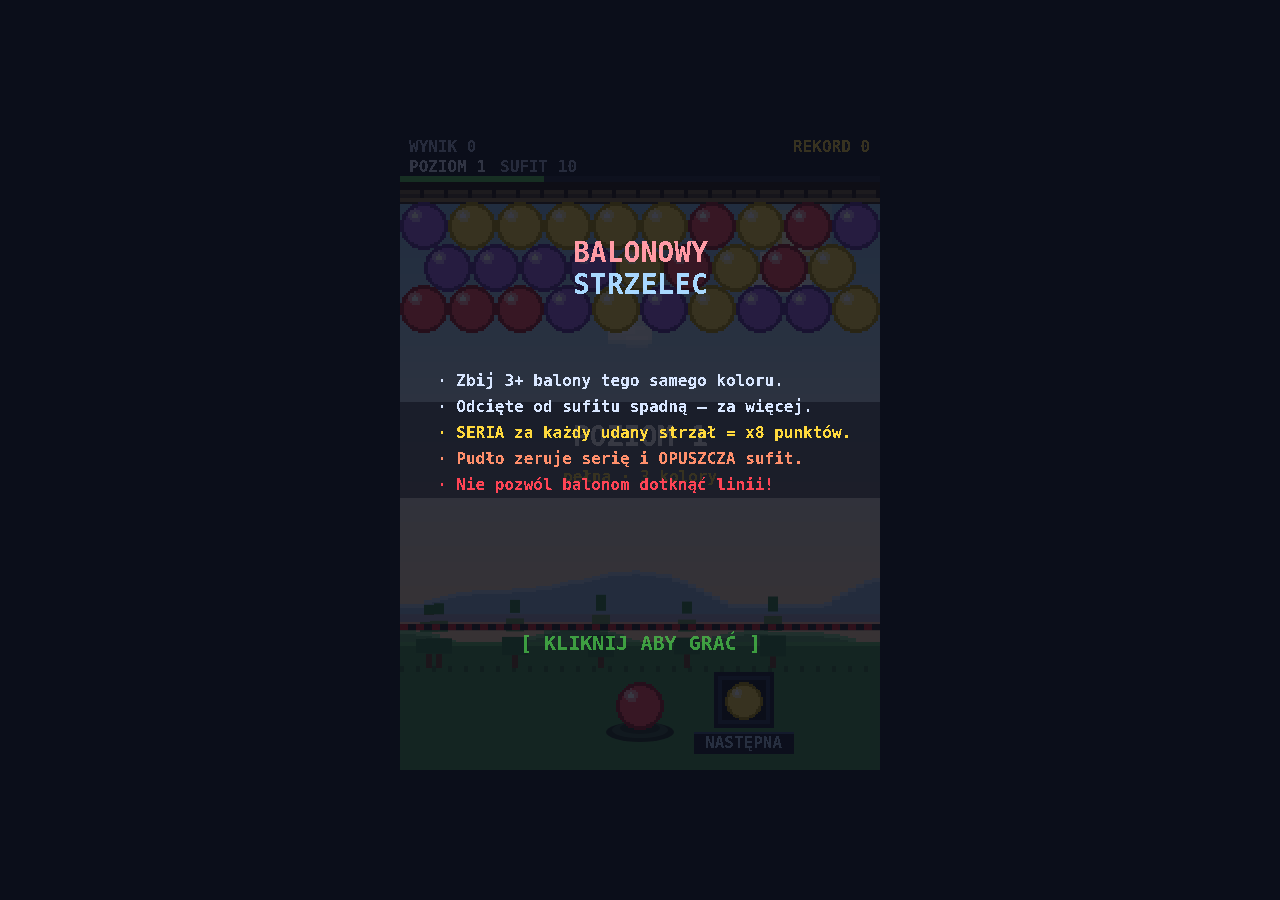
<file: balloon.html>
<!DOCTYPE html>
<html lang="pl">
<head>
<meta charset="utf-8">
<meta name="viewport" content="width=device-width, initial-scale=1, maximum-scale=1, user-scalable=no">
<title>Balonowy Strzelec</title>
<style>
  html, body {
    margin: 0; height: 100%; background: #0b0e1a; overflow: hidden;
    display: flex; align-items: center; justify-content: center;
    font-family: monospace;
  }
  canvas {
    display: block;
    /* Kursor systemowy UKRYTY: rysujemy własny celownik (inaczej były DWA
       krzyżyki — jeden w miejscu myszki, drugi na końcu toru). */
    cursor: none;
    image-rendering: pixelated;
    touch-action: none;
  }
</style>
</head>
<body>
<canvas id="cv"></canvas>
<script src="balloon.js"></script>
<script>
"use strict";
const B = BALLOON;
const cv = document.getElementById("cv");
const ctx = cv.getContext("2d");
let SCALE = 1;                // skala CAŁKOWITA — tylko wtedy pixel art jest ostry

// ===== Skalowanie canvasu =====
// Bitmapa jest ZAWSZE B.LW*S na B.LH*S i wyświetlana 1:1 (bez skalowania w CSS).
// Wcześniej canvas 720x960 był ściskany przez CSS do ~468x625, czyli o czynnik
// 0.65 — przy `image-rendering: pixelated` oznacza to, że część pikseli ma 1px
// a część 2px: obraz się rozmywa, a na tekście HUD pojawiają się tęczowe
// artefakty (zauważone przez model widzący obrazy w recenzji zrzutów).
// Wybieramy największą skalę całkowitą mieszczącą się w oknie. Jeśli kolejny
// stopień wystaje tylko o pusty pas ziemi na dole (ostatnie ~18px logicznych
// nie zawiera nic istotnego), pozwalamy na niego — bez tego gra na typowym
// oknie 625px wysokości spadałaby z 2x na 1x, czyli była dużo mniejsza.
const SAFE_BOTTOM = 18;       // ile px logicznych na dole jest puste
function setupCanvas() {
  const fit = Math.min(window.innerWidth / B.LW, window.innerHeight / B.LH);
  let s = Math.max(1, Math.floor(fit));
  const next = s + 1;
  const overflow = B.LH * next - window.innerHeight;
  if (B.LW * next <= window.innerWidth && overflow > 0 && overflow <= SAFE_BOTTOM * next) s = next;
  SCALE = s;
  cv.width = B.LW * s;
  cv.height = B.LH * s;
  ctx.setTransform(1, 0, 0, 1, 0, 0);
  ctx.imageSmoothingEnabled = false;
  ctx.scale(s, s);
  // gdy bitmapa wystaje poza okno, przytwierdzamy ją do góry, żeby obcięło
  // wyłącznie pusty pas na dole (HUD u góry musi zostać widoczny)
  document.body.style.alignItems = cv.height > window.innerHeight ? "flex-start" : "center";
}
setupCanvas();
window.addEventListener("resize", setupCanvas);

// ===== Palety kolorów balonów =====
const PAL = [
  null,
  { base: "#ff4455", dark: "#9c1422", light: "#ff9aa5" }, // czerwony
  { base: "#a05cf0", dark: "#5a2a9c", light: "#cfa8ff" }, // fiolet
  { base: "#ffd93d", dark: "#b09000", light: "#fff0a0" }, // żółty
  { base: "#4cc94c", dark: "#157d2a", light: "#a8f0a0" }, // zielony
  { base: "#4da3ff", dark: "#164e9c", light: "#a8d8ff" }, // niebieski
  { base: "#ff6fb3", dark: "#a32a68", light: "#ffb3d8" }, // róż
];
const NBALL = 6;   // max kolorów (indeks 1..6)
// kulka ma promień równy połowie rozstawu komórek (PH=24) => kulki
// na planszy dokładnie się dotykają, zero szpar
const SPR_SIZE = 24;
const SPR_R = 12;
const BALL_SPEED = 460;       // prędkość pocisku
const WALL_M = 4;             // margines odbicia od ścian bocznych (px)
// Wysokość paska HUD. Sufit (górna krawędź rzędu 0) jest na y=36, więc
// HUD musi być niższy niż 36, żeby sufit był WIDOCZNY nad balonami.
// Przy 34 zostawało 2px — sufit praktycznie znikał za HUD-em.
const HUD_H = 26;

// ===== Sprite balona (pixelowy, bez AA) =====
const spriteCache = [];
function makeSprite(p) {
  const S = SPR_SIZE, R = SPR_R, c = document.createElement("canvas");
  c.width = S; c.height = S;
  const g = c.getContext("2d");
  const cx = S / 2, cy = S / 2;
  for (let py = 0; py < S; py++) for (let px = 0; px < S; px++) {
    const d = Math.hypot(px + 0.5 - cx, py + 0.5 - cy);
    let col = null;
    if (d <= R) {
      col = p.base;
      if (d > R - R * 0.16) col = p.dark;                        // obrys w ciemnym odcieniu
      // Błysk: recenzja obrazu wykazała, że był ZA DUŻY — biała plama była
      // najgłośniejszym elementem planszy, głośniejszym niż sam kolor kuli,
      // który trzeba rozpoznać. Zmniejszony i odsunięty bardziej w róg.
      const hc = Math.hypot(px + 0.5 - (cx - R * 0.37), py + 0.5 - (cy - R * 0.43));
      if (hc < R * 0.28) col = p.light;                          // połysk
      if (hc < R * 0.12) col = "#fff";                           // mały, ostry rdzeń
    }
    if (col) { g.fillStyle = col; g.fillRect(px, py, 1, 1); }
  }
  return c;
}
for (let i = 1; i <= NBALL; i++) spriteCache[i] = makeSprite(PAL[i]);

// ===== Sprite'y balonów: proceduralne (NIE render 3D) =====
// Render z Blendera (assets/ball_N.png, robiony .opencode/blender_balls.py)
// został oceniony jako gorszy: model widzący obrazy opisał kule jako
// "galaretowate/przezierne", a ciemny sierp na dole zlewał się w czarne szwy
// tam, gdzie balony się stykają — czyli dokładnie tam, gdzie siatka heksowa
// ma ich najwięcej. Sprite proceduralny ma twardą, w pełni nieprzezroczystą
// krawędź, płaski kolor i wyraźny błysk, więc sąsiadujące kule nie zlewają się
// i kolor czyta się natychmiast. Render 3D zostaje w assets/ na wypadek, gdyby
// wrócić do niego po dopracowaniu cieniowania.
const USE_3D_SPRITES = false;
const SPRITE_DIR = "assets/";
if (USE_3D_SPRITES) for (let i = 1; i <= NBALL; i++) {
  const img = new Image();
  img.onload = () => { spriteCache[i] = img; };
  img.onerror = () => {};          // zostaje sprite proceduralny
  img.src = SPRITE_DIR + "ball_" + i + ".png";
}

// ===== Stan gry =====
let state = "menu";           // menu | play | over
let grid = new Map();         // "c,r" -> color (logika w balloon.js)
let level = 1;
let score = 0;
let best = 0;
try { best = +(localStorage.getItem("baloonBest") || 0); } catch (e) {}
let queue = [];               // nadchodzące kolory pocisków
let mouse = { x: B.LW / 2, y: B.LH * 0.8 };
let launcher = { x: B.LW / 2, y: B.LAUNCH_Y };
let proj = null;              // aktywny pocisk {x,y,vx,vy,color}
let particles = [];           // efekty pęknięcia
let floaters = [];            // spadające balony {c,r,x,y,vy,color}
let banner = { text: "", t: 0, dur: 0 };
let fireLock = 0;             // czas blokady między strzałami
let muzzle = 0;               // błysk lufy (0..1)
let shake = 0;                // wstrząs ekranu (px)
let lastT = 0;
let flash = [];               // eksplozje pęknięć (efekt) {x,y,color,t}
let recoil = 0;               // odrzut lufy (0..1)
let ammoT = 1;                // animacja wsuwania kuli w gniazdo (0..1, 1 = koniec)
let soft = new Map();         // softbody: "c,r" -> {ox,oy,vx,vy} drgania sprężyste
let spawns = [];              // kolejka rodzących się kulek {c,r,color,delay}
let popIn = new Map();        // "c,r" -> faza (0..1) animacji powstawania
let squash = new Map();       // "c,r" -> faza (0..1) squash & stretch przy pęknięciu

// ===== Nowe mechaniki: combo, opadający sufit, zwolnione tempo =====
let combo = 0;                // udane strzały z rzędu (mnożnik punktów)
let bestCombo = 0;            // najdłuższa seria w tej grze (statystyki)
let shotsLeft = 0;            // strzały do opadnięcia sufitu
let shotsPerDrop = 10;        // ile strzałów na jeden opad (wg poziomu)
let ceilingH = 0;             // aktualne zsunięcie sufitu w px (0..PV)
let ceilAnim = 0;             // animacja opadu (0..1, 1 = spoczynek)
// Rząd, w którym sufit TRZYMA balony. Start = 0. Opada razem z planszą przy
// każdym `dropCeiling` — dzięki temu po opadzie balony nadal wiszą na
// suficie (a nie "w powietrzu"), a jednocześnie odcięcie od sufitu nadal
// strąca je poprawnie. Patrz topConnected() w balloon.js.
let ceilRow = 0;
let slowmo = 0;               // pozostały czas zwolnionego tempa (s)
let pops = 0;                 // statystyki poziomu: pęknięte balony
let drops = 0;                // statystyki poziomu: strącone balony
// Składniki wyniku poziomu (dokument 3.8/10.2) — pokazywane na ekranie statystyk,
// żeby gracz widział, ZA CO dostał punkty, a nie tylko sumę.
let runTally = { popScore: 0, dropScore: 0, bonusScore: 0, objectiveBonus: 0, leftoverBonus: 0, cascades: 0, bestLabel: "" };
let statsT = 0;               // licznik animacji ekranu statystyk
let lastStats = null;         // dane ekranu statystyk
let levelShots = 0;           // strzały w tym poziomie
let levelStart = 0;           // czas startu poziomu (do statystyk)

const rnd = (n) => Math.floor(Math.random() * n);

// ===== Kolejka kolorów =====
// Kolejka przesuwa się o jedną pozycję PRZY STRZALE (fire: shift + pushNext).
// Po strzale NIE WOLNO jej przelosowywać — gracz widzi "NASTĘPNA" i planuje
// pod nią (patrz purgeDeadColors).
//
// Ochrona przed niesprawiedliwą kolejką (dokument 9.2): nowy kolor losujemy
// z PRIORYTETEM dla kolorów, którymi da się dobić do grupy 3. To nie znaczy
// "zawsze idealny kolor" — dopóki jest kilka użytecznych, wybór jest losowy,
// więc napięcie i adaptacja zostają.
function refillQueue() {
  const a = B.pickPlayableColor(grid);
  if (!a) { queue = []; return; }
  const b = B.pickPlayableColor(grid, [a]);
  queue = [a, b || a];
}
// Kolejny kolor po wystrzeleniu — z użytecznych, z wykluczeniem koloru, który
// już trzymamy w drugim gnieździe (żadnych zdublowanych par).
function pushNext() {
  const held = queue[0];
  const nxt = B.pickPlayableColor(grid, held !== undefined ? [held] : null);
  queue.push(nxt || held || 1);
}


function drawBall(color, x, y, scale) {
  const s = (scale === undefined ? 1 : scale) * SPR_SIZE;
  ctx.drawImage(spriteCache[color], x - s / 2, y - s / 2, s, s);
}

// Jedno źródło prawdy dla pozycji pionowej rzędu: sufit może opadać, więc
// KAŻDE miejsce (kolizje, rysowanie, cząsteczki) musi używać tego offsetu.
function rowY(r) { return B.rowY(r) + ceilingH; }

// Próg kolizji = odległość dotknięcia sprite'ów: promień pocisku (12)
// plus promień balona (12) = 24. Kulki na planszy stykają się bez szpar
// (SPR_R = PH/2), a plaster miodu nie ma żadnych korytarzy szerszych niż
// trójkątne luki; ich środek leży ~13.9px od środków < 24, więc pełny
// klaster jest nieprzelotowy. Przyklejenie dokładnie w momencie
// wizualnego dotknięcia, bez marginesu i bez tunelowania.
const HIT_D = B.RAD * 2;
const HIT_D2 = HIT_D * HIT_D;
// Próg ślizgu: uderzenie w balon pod kątem < 32° do STYCZNEJ (czyli |n·v| <
// sin32° ≈ 0.53) to obcierka — kulka nie przykleja się i nie odbija jak od
// ściany, tylko ŚLIZGA się po powierzchni. Kąt liczony do stycznej, nie do
// normalnej: 0° = lot równolegle do powierzchni (czysty ślizg).
const GRAZE = Math.sin(32 * Math.PI / 180);
// Jaką część prędkości normalnej kulka oddaje przy ślizgu (0 = czysty ślizg
// bez odbicia, 1 = pełne odbicie lustrzane). Mała wartość = "miękkie"
// odepchnięcie od powierzchni, dzięki czemu kulka nie odbija się chaotycznie.
const GRAZE_REST = 0.22;
// Ślizg nie może trwać w nieskończoność: po tylu obcierkach kulka osiada.
const GRAZE_MAX = 8;
// Zwraca balon, w który uderza pocisk (o ile jest w zasięgu), plus informację
// czy to ślizg (uderzenie pod kątem < 32° do stycznej => obcierka, leci dalej).
function hitBalloon(p) {
  let found = null;
  for (const k of grid.keys()) {
    const [c, r] = B.split(k);
    const dx = p.x - B.colX(c, r), dy = p.y - rowY(r);
    const d2 = dx * dx + dy * dy;
    if (d2 < HIT_D2) {
      const d = Math.sqrt(d2) || 1;
      const sp = Math.hypot(p.vx, p.vy) || 1;
      const dot = (dx * p.vx + dy * p.vy) / (d * sp);   // n·v (normalna do pocisku)
      // |dot| mały => lot prawie styczny do powierzchni balonu => ślizg.
      const graze = Math.abs(dot) < GRAZE;
      if (!found || d2 < found.d2) found = { c, r, d, graze, nx: dx / d, ny: dy / d };
    }
  }
  return found;
}

// ===== Softbody (miękkie kulki): sprężyste przemieszczenia =====
// Tani model: każda kulka ma sprężynę do swojej komórki; impuls (uderzenie,
// pęknięcie sąsiada) nadaje prędkość, sprężyna zawraca. Bez solvera siatki.
const SOFT_K = 90, SOFT_D = 6, SOFT_MAX = 4;   // sztywność, tłumienie, limit wychylenia
function softGet(k) {
  let s = soft.get(k);
  if (!s) { s = { ox: 0, oy: 0, vx: 0, vy: 0 }; soft.set(k, s); }
  return s;
}
// Impuls od punktu (x,y) na wszystkie kulki w promieniu r.
function softPunch(x, y, r, force) {
  for (const k of grid.keys()) {
    const [c, rr] = B.split(k);
    const cx = B.colX(c, rr), cy = rowY(rr);
    const dx = cx - x, dy = cy - y;
    const d = Math.hypot(dx, dy);
    if (d < r) {
      const f = (1 - d / r) * force;
      const s = softGet(k);
      s.vx += (dx / (d || 1)) * f;
      s.vy += (dy / (d || 1)) * f;
    }
  }
}
function softUpdate(dt) {
  for (const [k, s] of soft) {
    if (!grid.has(k)) { soft.delete(k); continue; }
    s.ox += s.vx * dt; s.oy += s.vy * dt;
    s.vx += (-SOFT_K * s.ox - SOFT_D * s.vx) * dt;
    s.vy += (-SOFT_K * s.oy - SOFT_D * s.vy) * dt;
    if (Math.abs(s.ox) > SOFT_MAX) { s.ox = Math.sign(s.ox) * SOFT_MAX; s.vx = 0; }
    if (Math.abs(s.oy) > SOFT_MAX) { s.oy = Math.sign(s.oy) * SOFT_MAX; s.vy = 0; }
    if (Math.abs(s.ox) < 0.05 && Math.abs(s.oy) < 0.05 && Math.abs(s.vx) < 0.1 && Math.abs(s.vy) < 0.1) soft.delete(k);
  }
}

// ===== Audio =====
let AC = null;
function tone(f, d, type, vol, slide) {
  try {
    if (!AC) AC = new (window.AudioContext || window.webkitAudioContext)();
    const o = AC.createOscillator(), g = AC.createGain();
    o.type = type || "square"; o.frequency.value = f;
    if (slide) o.frequency.exponentialRampToValueAtTime(slide, AC.currentTime + d);
    g.gain.setValueAtTime(vol || 0.05, AC.currentTime);
    g.gain.exponentialRampToValueAtTime(0.0001, AC.currentTime + d);
    o.connect(g); g.connect(AC.destination);
    o.start(); o.stop(AC.currentTime + d);
  } catch (e) {}
}
const sfx = {
  shoot: () => tone(500, 0.08, "square", 0.03, 200),
  pop:   () => tone(700, 0.12, "sawtooth", 0.05, 200),
  drop:  () => tone(220, 0.2, "triangle", 0.05, 60),
  win:   () => { tone(520, .1, "square", .05); setTimeout(() => tone(660, .1, "square", .05), 90); setTimeout(() => tone(880, .2, "square", .05), 180); },
  over:  () => tone(300, 0.5, "sawtooth", 0.05, 80),
  // NOWE: kasacja dostaje akord rosnący z rozmiarem i wysokością combo —
  // gracz SŁYSZY, że seria rośnie, bez patrzenia na licznik.
  popFor: (n, c) => {
    const step = Math.min(7, Math.max(0, (c || 1) - 1));
    const root = 520 * Math.pow(1.06, step) * Math.pow(1.045, Math.min(5, n));
    const voices = Math.min(4, 1 + Math.floor(n / 2));
    for (let i = 0; i < voices; i++) {
      const f = root * (1 + i * 0.26);
      setTimeout(() => tone(f, 0.14 + i * 0.03, i === 0 ? "square" : "triangle", 0.045, f * 0.55), i * 32);
    }
    if (n >= 8) setTimeout(() => tone(root * 2, 0.3, "square", 0.04, root), 90);
  },
  // Klik wyboru na ekranach — krótki, neutralny.
  ui: () => tone(760, 0.06, "square", 0.03, 900),
};

// ===== Muzyka: prosty sekwencer z narastającym napięciem =====
// Bas + arpeggio. Tempo i głośność basu rosną razem z combo (music.tension),
// więc im lepiej graczowi idzie, tym bardziej muzyka go niesie.
const music = {
  on: true, t: 0, step: 0, tension: 0,
  // pentatonika molowa — bezpieczna harmonicznie w każdej kombinacji
  seq: [0, 3, 5, 7, 10, 12, 10, 7],
  root: 110,
  update(dt) {
    if (!this.on || !AC) return;
    // napięcie powoli opada, żeby muzyka nie została "wściekła" na zawsze
    this.tension = Math.max(0, this.tension - dt * 0.12);
    const bpm = 104 + this.tension * 58;
    const beat = 60 / bpm / 2;                 // ósemki
    this.t += dt;
    while (this.t >= beat) {
      this.t -= beat;
      this.tick();
    }
  },
  tick() {
    const i = this.step++ % 8;
    const semis = this.seq[i];
    const f = this.root * Math.pow(2, semis / 12);
    // bas na mocnych krokach
    if (i % 2 === 0) tone(this.root / 2, 0.22, "triangle", 0.035 + this.tension * 0.03, this.root / 2);
    // arpeggio cichsze, ale jaśniejsze wraz z napięciem
    tone(f * 2, 0.1, "square", 0.012 + this.tension * 0.014, f * 2.02);
    // werbel na ostatnim kroku taktu
    if (i === 7) tone(180, 0.06, "sawtooth", 0.02 + this.tension * 0.02, 90);
  },
};

// ===== Start biegu =====
function startRun() {
  state = "play"; level = 1; score = 0;
  bestCombo = 0; combo = 0; music.tension = 0; slowmo = 0;
  buildLevel();
  sfx.ui();
}

// ===== Generowanie poziomu =====
// NOWE: kształty plansz zamiast pełnego prostokąta — daje to od razu
// odcięte skupiska do strącenia i sprawia, że poziomy wyglądają różnie.
function shapeMask(name, c, r, rows) {
  const mid = (B.rowCols(r) - 1) / 2;
  const d = Math.abs(c - mid);
  switch (name) {
    case "łuk":    return d <= mid - r * 0.55 || r >= rows - 2;
    case "wieże":  return (c < 2 || c > B.rowCols(r) - 3) || r >= rows - 2;
    case "diament": return d <= mid - Math.abs(r - (rows - 1) / 2) * 1.15;
    case "kielich": return d >= r * 0.5 || r <= 1;
    case "szachownica": return (c + r) % 2 === 1 || r === 0;
    default: return true;
  }
}
const SHAPES = ["pełna", "łuk", "wieże", "szachownica", "diament", "pełna", "kielich"];

function buildLevel() {
  grid.clear();
  const rows = B.levelRows(level);
  const cols = B.levelColors(level);
  const shape = SHAPES[(level - 1) % SHAPES.length];
  for (let r = 0; r < rows; r++) {
    for (let c = 0; c < B.rowCols(r); c++) {
      if (!shapeMask(shape, c, r, rows)) continue;
      B.setBalloon(grid, c, r, 1 + rnd(cols));
    }
  }
  proj = null; particles.length = 0; floaters.length = 0; flash.length = 0; soft.clear();
  spawns.length = 0; popIn.clear(); squash.clear();
  combo = 0; shotsPerDrop = B.shotsPerDrop(level); shotsLeft = shotsPerDrop;
  ceilingH = 0; ceilAnim = 1; slowmo = 0; ceilRow = 0;
  pops = 0; drops = 0; levelShots = 0; levelStart = Date.now();
  runTally = { popScore: 0, dropScore: 0, bonusScore: 0, objectiveBonus: 0, leftoverBonus: 0, cascades: 0, bestLabel: "" };
  refillQueue();
  banner = { text: "POZIOM " + level, t: 0, dur: 1.4, sub: shape + " · " + cols + " kolory" };
}

// ===== Punkty =====
function addScore(n, x, y) {
  score += n;
  if (score > best) { best = score; try { localStorage.setItem("baloonBest", best); } catch (e) {} }
  if (x !== undefined) {
    particles.push({ kind: "text", x, y, txt: "+" + n, life: 0.9, big: n >= 100 });
  }
}
function popText(txt, x, y, col, big) {
  particles.push({ kind: "text", x, y, txt, life: 1.15, col: col, big: big });
}

// ===== Strzał =====
const MUZZLE = 16;            // odległość startu pocisku od środka wyrzutni
                              // (dawniej 26 — lufa armaty; teraz kulka rusza
                              // z widocznego miejsca, tuż przed rysowaną kulą)
function aimAngle() {
  const a = Math.atan2(mouse.y - launcher.y, mouse.x - launcher.x);
  return Math.max(-Math.PI + 0.08, Math.min(-0.08, a)); // tylko do góry
}
function fire() {
  if (state !== "play" || proj || fireLock > 0 || grid.size === 0) return;
  const a = aimAngle();
  const sp = BALL_SPEED;
  proj = {
    x: launcher.x + Math.cos(a) * MUZZLE, y: launcher.y + Math.sin(a) * MUZZLE,
    vx: Math.cos(a) * sp, vy: Math.sin(a) * sp, color: queue.shift(),
  };
  pushNext();
  levelShots++;
  fireLock = 0.03;
  ammoT = 0;                      // kula zsuwa się w gniazdo
  muzzle = 1;                     // błysk lufy
  recoil = 1;                     // odrzut lufy
  shake = Math.max(shake, 1);     // drobny odrzut ekranu
  sfx.shoot();
  // Muzyka rośnie razem z combo — sprzężenie zwrotne presji i nagrody.
  music.tension = Math.min(1, combo / 6);
}
function update(dt0) {
  // Slow-motion po dużej kasacji: świat zwalnia, gracz widzi lawinę.
  let dt = dt0;
  if (slowmo > 0) { slowmo -= dt0; dt = dt0 * 0.35; }
  if (banner.t < banner.dur) banner.t += dt0;
  if (fireLock > 0) fireLock -= dt0;
  muzzle = Math.max(0, muzzle - dt0 * 8);
  shake = Math.max(0, shake - dt0 * 18);
  recoil = Math.max(0, recoil - dt0 * 8);
  ammoT = Math.min(1, ammoT + dt0 * 5);
  statsT += dt0;
  softUpdate(dt);
  music.update(dt0);

  // Opad sufitu: animacja zsunięcia o rząd (PV px) w dół.
  if (ceilAnim < 1) ceilAnim = Math.min(1, ceilAnim + dt0 * 2.6);
  ceilingH = (1 - ceilAnim) * -B.PV;

  // squash & stretch — faza 0..1 po pęknięciu
  for (const [k, p] of squash) {
    const np = p + dt * 4.5;
    if (np >= 1) squash.delete(k); else squash.set(k, np);
  }

  // rodzące się kulki (organic cluster)
  for (let i = spawns.length - 1; i >= 0; i--) {
    const sp = spawns[i];
    sp.delay -= dt;
    if (sp.delay <= 0) {
      spawns.splice(i, 1);
      if (!grid.has(B.key(sp.c, sp.r)) && B.supported(grid, sp.c, sp.r, ceilRow)) {
        B.setBalloon(grid, sp.c, sp.r, sp.color);
        popIn.set(B.key(sp.c, sp.r), 0);
        softPunch(B.colX(sp.c, sp.r), rowY(sp.r), B.PH * 1.6, 30);
        if (sp.r >= B.MAXROW || dangerOver()) { gameOver(); return; }
      }
    }
  }
  for (const [k, p] of popIn) {
    const np = p + dt * 6;
    if (np >= 1) popIn.delete(k); else popIn.set(k, np);
  }

  // pocisk w locie
  if (proj) {
    proj.age = (proj.age || 0) + dt;
    const sub = Math.max(1, Math.round((BALL_SPEED * dt) / 4));
    for (let s = 0; s < sub && proj; s++) {
      proj.x += (proj.vx * dt) / sub;
      proj.y += (proj.vy * dt) / sub;
      // odbicia od bocznych ścian (fizyka)
      if (proj.x < WALL_M) { proj.x = WALL_M + (WALL_M - proj.x); proj.vx = -proj.vx; }
      if (proj.x > B.LW - WALL_M) { proj.x = B.LW - WALL_M - (proj.x - (B.LW - WALL_M)); proj.vx = -proj.vx; }
      // Sufit: jego powierzchnia to GÓRNA krawędź rzędu ceilRow, a pocisk ma
      // promień B.RAD, więc jego środek może dojść najwyżej do rowY(ceilRow).
      // Wcześniej granica była o CAŁY RZĄD niżej (środek rzędu 1), dlatego
      // kulka odbijała się w środku pola, "w powietrzu", i to często.
      const ceilY = rowY(ceilRow);
      if (proj.y < ceilY) { proj.y = ceilY + (ceilY - proj.y); proj.vy = -proj.vy; }
      else if (proj.y > B.LH - 8) { proj.y = B.LH - 8 - (proj.y - (B.LH - 8)); proj.vy = -proj.vy; }
      const p = proj;
      const hit = hitBalloon(p);
      const tooManyGrazes = (p.grazes || 0) > GRAZE_MAX;
      if (hit && hit.graze && !tooManyGrazes) {
        // OBCIERKA = ŚLIZG po powierzchni balona. Zdejmujemy tylko składową
        // normalną (z niewielkim odbiciem), a styczna zostaje — kulka jedzie
        // dalej wzdłuż ściany z kulek, tracąc przy tym trochę energii.
        // (Wcześniej było pełne odbicie lustrzane: przy płytkim kącie dawało
        // szarpnięcie w bok zamiast płynnego zsunięcia się po powierzchni.)
        const sp2 = Math.hypot(p.vx, p.vy) || 1;
        const vn = (p.vx * hit.nx + p.vy * hit.ny) / sp2;   // cos(kąt do normalnej)
        if (vn < 0) {
          const k = -(1 + GRAZE_REST) * vn * sp2;           // składowa normalna do zdjęcia
          p.vx += k * hit.nx;
          p.vy += k * hit.ny;
        }
        // wypchnij z nałożenia, żeby nie tkwiała w balonie
        const need = HIT_D + 0.5 - hit.d;
        if (need > 0) { p.x += hit.nx * need; p.y += hit.ny * need; }
        p.grazes = (p.grazes || 0) + 1;
        // iskra tarcia w punkcie styku — widać, że kulka się ślizga
        const tx = p.x - hit.nx * B.RAD, ty = p.y - hit.ny * B.RAD;
        particles.push({
          kind: "dot", color: p.color, life: 0.2, trail: 0,
          x: tx, y: ty, vx: -hit.ny * 26, vy: hit.nx * 26,
        });
      } else {
        const stop = (hit != null) || (proj.age > 3) || tooManyGrazes;
        if (stop) {
          // fallback: globalny snap (nie lokalny), żeby kulka zawsze miała gdzie wpaść
          const snap = B.findSnap(grid, p.x, p.y, 9999, ceilRow);
          if (!snap) { gameOver(); proj = null; break; }
          const [c, r] = snap;
          softPunch(p.x, p.y, B.PH * 1.8, 55);     // miękkie uderzenie w okoliczne kulki
          B.setBalloon(grid, c, r, p.color);
          resolveLanding(c, r);
          proj = null;
        }
      }
    }
    if (proj) {
      particles.push({ kind: "dot", x: proj.x, y: proj.y, color: proj.color, life: 0.3, trail: 1, vx: 0, vy: 0 });
    }
  }

  // cząsteczki / spadające / teksty
  for (let i = particles.length - 1; i >= 0; i--) {
    const pt = particles[i];
    if (pt.kind === "text") { pt.life -= dt; if (pt.life <= 0) particles.splice(i, 1); continue; }
    pt.x += pt.vx * dt; pt.y += pt.vy * dt; pt.vy += 180 * dt; pt.life -= dt;
    if (pt.life <= 0) particles.splice(i, 1);
  }
  for (let i = flash.length - 1; i >= 0; i--) {
    flash[i].t += dt;
    if (flash[i].t >= flash[i].dur) flash.splice(i, 1);
  }
  for (let i = floaters.length - 1; i >= 0; i--) {
    const f = floaters[i];
    f.x += Math.sin((f.y + i) * 0.2) * 0.3; f.y += f.vy * dt; f.vy += 220 * dt;
    if (f.y > B.LH + 40) floaters.splice(i, 1);
  }
}

function resolveLanding(c, r) {
  // kolory przed usunięciem (potrzebne do animacji spadania)
  const colorOf = new Map();
  for (const k of grid.keys()) colorOf.set(k, grid.get(k));
  const res = B.settle(grid, c, r, ceilRow);
  const cx = B.colX(c, r), cy = rowY(r);
  // cząsteczki w miejscu pęknięć
  for (const k of res.popped) {
    const [cc, rr] = B.split(k);
    const x = B.colX(cc, rr), y = rowY(rr);
    const col = colorOf.get(k);
    const n = 6 + rnd(6);
    for (let i = 0; i < n; i++) {
      const a = (i / n) * Math.PI * 2;
      const sp = 40 + Math.random() * 90;
      particles.push({
        x, y,
        vx: Math.cos(a) * sp, vy: Math.sin(a) * sp - 30,
        life: 0.35 + Math.random() * 0.5, kind: "dot", color: col, trail: 0,
      });
    }
    flash.push({ x, y, color: col, t: 0, dur: 0.25 });   // flesz pęknięcia
    squash.set(k, 0);                                     // squash & stretch
    softPunch(x, y, B.PH * 1.5, 40);                      // szarpnięcie sąsiadów
  }
  // spadające balony
  for (const k of res.dropped) {
    const [cc, rr] = B.split(k);
    floaters.push({ x: B.colX(cc, rr), y: rowY(rr), vy: 30, color: colorOf.get(k) });
  }

  const hit = res.popped.length > 0 || res.dropped.length > 0;
  // Wynik rozbity na SKŁADNIKI (rekomendacja dokumentu 3.8/10.2): dzięki temu
  // da się balansować grę bez przepisywania systemu i pokazać graczowi,
  // ZA CO dostał punkty. `runTally` zbiera sumy na potrzeby ekranu statystyk.
  const tally = {
    popped: res.popped.length,
    dropped: res.dropped.length,
    combo: combo,
    multiplier: 1,
    popScore: 0,
    dropScore: 0,
    comboScore: 0,
    bonusScore: 0,
    total: 0,
    label: "",
  };
  if (hit) {
    // ===== Combo + mnożnik + bonusy (logika w balloon.js) =====
    combo++;
    if (combo > bestCombo) bestCombo = combo;
    const sc = B.scoreShot(res.popped.length, res.dropped.length, combo);
    tally.multiplier = sc.mult;
    tally.popScore = Math.round(res.popped.length * 10 * sc.mult);
    tally.dropScore = Math.round(res.dropped.length * 20 * sc.mult);
    tally.comboScore = 0;
    tally.bonusScore = sc.bonus;
    tally.total = sc.total;
    addScore(sc.total, cx, cy - 10);
    pops += res.popped.length;
    drops += res.dropped.length;
    // Akumulacja składników wyniku na potrzeby ekranu statystyk.
    runTally.popScore += tally.popScore;
    runTally.dropScore += tally.dropScore;
    runTally.bonusScore += tally.bonusScore;
    if (tally.label && tally.label !== "POP") runTally.bestLabel = tally.label;
    if (res.dropped.length >= 3) runTally.cascades++;
    // Etykiety: mnożnik i nazwy wyczynów — czytelna nagroda za ryzyko.
    // Progi komunikatów wg dokumentu 10.1 (POP/GREAT/SUPER/MEGA POP/AVALANCHE).
    if (sc.mult > 1) popText("x" + (Math.round(sc.mult * 10) / 10), cx, cy - 24, "#ffd93d", false);
    if (res.popped.length >= 8) { popText("MEGA POP!", cx, cy - 38, "#ff6fb3", true); tally.label = "MEGA POP"; }
    else if (res.popped.length >= 6) { popText("SUPER!", cx, cy - 38, "#4cc94c", false); tally.label = "SUPER"; }
    else if (res.popped.length >= 4) { popText("GREAT!", cx, cy - 38, "#4cc94c", false); tally.label = "GREAT"; }
    else { tally.label = "POP"; }
    if (res.dropped.length >= 3) { popText("LAWINA x" + res.dropped.length, cx, cy - 50, "#4da3ff", false); tally.label = "LAWINA"; }
    if (combo >= 3) popText("SERIA " + combo, B.LW / 2, 46, "#ffd93d", false);
    // Wizualna i dźwiękowa waga kasacji rośnie z jej rozmiarem.
    const power = res.popped.length + res.dropped.length;
    shake = Math.max(shake, Math.min(9, 1.5 + power * 0.5));
    sfx.popFor(res.popped.length, combo);
    if (res.dropped.length) sfx.drop();
    // Slow-mo przy dużej kasacji — "chwila chwały" na lawinę.
    if (power >= 7) slowmo = Math.max(slowmo, 0.28);
    // Udany strzał = oddech: sufit się nie rusza, licznik się resetuje.
    // UWAGA: NIE losujemy tu kolejki od nowa! Kolejka przesuwa się o jedną
    // pozycję już w `fire()` (awans queue[1] -> queue[0]) i gracz WIDZI tę
    // kulkę jako "NASTĘPNA". Przelosowanie całej kolejki po trafieniu
    // podmieniało kulkę, którą gracz właśnie zobaczył (błąd zgłoszony przez
    // użytkownika). Martwe kolory usuwa `purgeDeadColors()` niżej.
    shotsLeft = shotsPerDrop;
  } else {
    // Pudło: combo przepada i sufit opada o rząd — presja czasu.
    combo = 0;
    music.tension = 0;
    shotsLeft--;
    if (shotsLeft <= 0 && state === "play") {
      shotsLeft = shotsPerDrop;
      dropCeiling();
    }
  }

  // Strzał bez kasacji => przy miejscu strzału rodzi się organiczny klaster
  // kulek (kulka po kulce, szybko); liczba zależy od poziomu trudności.
  if (!hit && state === "play" && grid.size > 0) {
    spawnCluster(cx, cy);
  }
  // Plansza się zmieniła — usuwamy z kolejki WYŁĄCZNIE kolory, których już
  // nie ma na planszy (inaczej gracz dostałby kulkę, której nie da się użyć).
  // Wszystko inne zostaje, więc kulka pokazana jako "NASTĘPNA" nie zmienia się
  // graczowi pod ręką.
  purgeDeadColors();
  // balony dotarły do linii strzelca -> koniec gry
  if (dangerOver()) { gameOver(); return; }
  // wygrana poziomu
  if (grid.size === 0 && state === "play") {
    addScore(100 + level * 10, B.LW / 2, B.LH / 2);
    levelComplete();
  }
}

// Kolory nieobecne na planszy nie mogą zostać w kolejce ani w zaplanowanych
// spawnach. Podmieniamy TYLKO takie wpisy — reszta kolejki jest nietykalna,
// bo gracz już ją widzi i planuje pod nią strzały.
function purgeDeadColors() {
  if (grid.size === 0 || queue.length === 0) return;
  const alive = new Set(B.colorPool(grid));
  if (alive.size === 0) return;
  for (let i = 0; i < queue.length; i++) {
    if (!alive.has(queue[i])) queue[i] = B.pickColor(grid) || 1;
  }
  for (const sp of spawns) {
    if (!alive.has(sp.color)) sp.color = B.pickColor(grid) || 1;
  }
}

// Czy balon dotyka linii strzelca? Sprawdzane po każdej zmianie planszy
// (pocisk, klaster, opad sufitu, rodzące się kulki).
function dangerOver() {
  return B.lowestRow(grid) >= B.MAXROW;
}

// ===== Opad sufitu =====
// Wszystko zsuwa się o rząd w dół, a sufit przesuwa się RAZEM z balonami:
// rząd 0 zostaje pusty, więc `ceilRow` rośnie i to on jest teraz kotwicą.
// Bez tego kroku balony po opadzie wisiałyby "w powietrzu" i pierwszy
// `settle` strąciłby całą planszę (bo topConnected nie miałby zaczepu).
function dropCeiling() {
  B.shiftDown(grid);
  ceilRow = Math.min(B.MAXROW, ceilRow + 1);
  ceilAnim = 0;                       // animacja zsunięcia
  ceilingH = -B.PV;
  soft.clear(); popIn.clear(); squash.clear();
  shake = Math.max(shake, 4);
  sfx.drop();
  banner = { text: "SUFIT OPADA!", t: 0, dur: 0.9, sub: "Zbij kolory zanim dojdzie do linii" };
}

// ===== Koniec poziomu: ekran statystyk =====
// Dodatkowo: bonus za NIEWYKORZYSTANE STRZAŁY (dokument 10.3). Liczymy, ile
// strzałów zostało do następnego opadu sufitu — gracz, który czyści poziom
// szybko i bez pudeł, dostaje za to nagrodę, ale małą, żeby nie opłacało się
// grać zachowawczo zamiast widowiskowo.
function levelComplete() {
  state = "stats";
  statsT = 0;
  const secs = Math.max(0.1, (Date.now() - levelStart) / 1000);
  const leftover = Math.max(0, shotsLeft - 1) * 5;
  if (leftover > 0) { score += leftover; if (score > best) best = score; }
  const popScore = runTally.popScore, dropScore = runTally.dropScore;
  const bonusScore = runTally.bonusScore;
  const base = 100 + level * 10;
  lastStats = {
    level: level, score: score, pops: pops, drops: drops,
    combo: bestCombo, shots: levelShots,
    acc: levelShots > 0 ? Math.round((pops / levelShots) * 10) / 10 : 0,
    time: Math.round(secs * 10) / 10,
    bonus: base,
    // rozbicie wyniku (dokument 3.8/10.2)
    breakdown: [
      ["PĘKNIĘTE", popScore, "#ff9aa5"],
      ["STRĄCONE", dropScore, "#4da3ff"],
      ["BONUSY", bonusScore, "#ff6fb3"],
      ["ZA POZIOM", base, "#4cc94c"],
      ["ZA STRZAŁY", leftover, "#a8d8ff"],
    ],
    cascades: runTally.cascades,
    bestLabel: runTally.bestLabel,
  };
  sfx.win();
  queue = [];
}
function nextLevel() {
  level++;
  state = "play";
  buildLevel();
}

function gameOver() {
  if (state === "over") return;
  state = "over";
  statsT = 0;
  sfx.over();
  music.tension = 0;
  try { localStorage.setItem("baloonBest", best); } catch (e) {}
}

// ===== Organiczne powstawanie kulek po nieudanym strzale =====
// Rośnie zwarty klaster: ziarno = najbliższa wolna wsparta komórka, każda
// kolejna kulka dobiera się do już wybranych (najbliżej punktu strzału).
// Kolory tylko z puli obecnej na planszy — usunięte kolory nie wracają.
//
// WAŻNE (balans): klaster NIE może rosnąć w nieskończoność w dół — inaczej
// kilka pudeł pod rząd zasypuje planszę do linii i poziom staje się
// nie do wygrania. Presję czasu trzyma opadający sufit, więc klaster
// ograniczamy do wolnych komórek POWYŻEJ dolnej krawędzi istniejącej
// struktury (dokładamy "w górę i w bok", nie "coraz niżej").
function spawnCluster(x, y) {
  const count = Math.min(6, 2 + Math.floor(level / 3));
  const taken = new Set();
  // Nie pozwalamy nowym kulkom wylądować poniżej najniższego pustego rzędu
  // struktury — klaster dokłada się do istniejącej bryły, nie schodzi w dół.
  let baseRow = 0;
  for (const k of grid.keys()) {
    const r = B.split(k)[1];
    if (r > baseRow) baseRow = r;
  }
  const maxRow = Math.min(B.MAXROW, baseRow);
  const cellFree = (c, r) => !grid.has(B.key(c, r)) && !taken.has(B.key(c, r));
  // dobra komórka: wsparta przez planszę lub przylegająca do wybranego klastra
  const cellOk = (c, r) => {
    if (r > maxRow) return false;
    if (!cellFree(c, r)) return false;
    if (B.supported(grid, c, r, ceilRow)) return true;
    for (const [nc, nr] of B.neighbors(c, r)) {
      if (taken.has(B.key(nc, nr))) return true;
    }
    return false;
  };
  const distCell = (c, r) => B.dist(x, y, B.colX(c, r), rowY(r));
  // ziarno: najbliższa dobra komórka. Start od ceilRow — komórki nad
  // sufitem są niedostępne (sufit mógł już opaść).
  let seed = null, seedD = Infinity;
  for (let r = ceilRow; r <= maxRow; r++) {
    for (let c = 0; c < B.rowCols(r); c++) {
      if (!cellOk(c, r)) continue;
      const d = distCell(c, r);
      if (d < seedD) { seedD = d; seed = { c, r }; }
    }
  }
  if (!seed) { shake = Math.max(shake, 2); return; }   // brak miejsca: nic nie dokładamy
  const picks = [seed];
  taken.add(B.key(seed.c, seed.r));
  // wzrost: każdy krok dobiera komórkę przylegającą do klastra
  while (picks.length < count) {
    let bestC = null, bestD = Infinity;
    for (let r = ceilRow; r <= maxRow; r++) {
      for (let c = 0; c < B.rowCols(r); c++) {
        if (!cellOk(c, r)) continue;
        let adj = false;
        for (const [nc, nr] of B.neighbors(c, r)) {
          if (taken.has(B.key(nc, nr))) { adj = true; break; }
        }
        if (!adj) continue;
        const d = distCell(c, r);
        if (d < bestD) { bestD = d; bestC = { c, r }; }
      }
    }
    if (!bestC) break;
    picks.push(bestC);
    taken.add(B.key(bestC.c, bestC.r));
  }
  for (let i = 0; i < picks.length; i++) {
    // Kolory wyłącznie z puli obecnej na planszy (bez martwych kolorów).
    spawns.push({ c: picks[i].c, r: picks[i].r, color: B.pickColor(grid) || 1, delay: 0.04 + i * 0.05 });
  }
  shake = Math.max(shake, 2);
}

// ===== Wejście =====
// Skala liczona z faktycznego rozmiaru na ekranie (CSS może zmniejszyć
// canvas), dzięki czemu celowanie działa niezależnie od rozmiaru okna.
function toGame(e) {
  const r = cv.getBoundingClientRect();
  const sx = r.width ? B.LW / r.width : 1 / SCALE;
  const sy = r.height ? B.LH / r.height : 1 / SCALE;
  return { x: (e.clientX - r.left) * sx, y: (e.clientY - r.top) * sy };
}
cv.addEventListener("mousemove", (e) => { mouse = toGame(e); });
cv.addEventListener("touchmove", (e) => { e.preventDefault(); mouse = toGame(e.touches[0]); }, { passive: false });
cv.addEventListener("pointerdown", (e) => {
  const p = toGame(e);
  mouse = p;
  if (AC && AC.state === "suspended") AC.resume();
  if (state === "menu") { startRun(); return; }
  if (state === "over") { startRun(); return; }
  if (state === "stats") {
    // Ekran statystyk: kliknięcie po krótkiej chwili przechodzi dalej.
    if (statsT > 0.6) nextLevel();
    return;
  }
  fire();
});
window.addEventListener("keydown", (e) => {
  if (e.code === "Space" || e.code === "Enter") {
    e.preventDefault();
    if (state === "menu" || state === "over") startRun();
    else if (state === "stats") { if (statsT > 0.6) nextLevel(); }
    else fire();
  }
  // R: szybki restart w trakcie gry (przydatne przy testach i nauce).
  if (e.code === "KeyR" && (state === "play" || state === "stats")) startRun();
});

// ===== Rysowanie =====
function px(x) { return Math.round(x); }

// ===== Ostry tekst (bez antyaliasingu) =====
// Zwykły fillText jest antyaliasowany, a cała gra to twardy pixel art — tekst
// wyglądał więc "obco" (uwaga z recenzji obrazu). Rysujemy glif w rozdzielczości
// logicznej, PROGUJEMY kanał alfa (piksel jest albo pełny, albo go nie ma)
// i dopiero taki obrazek skalujemy razem z resztą. Zachowuje bieżący font,
// kolor i wyrównanie, więc wystarczy podmienić wywołania.
const pxTextCache = new Map();
// Kolor CSS -> [r,g,b]; potrzebny, żeby wpisać DOKŁADNY kolor w piksele glifu.
function cssRGB(s) {
  if (typeof s !== "string") return null;
  if (s[0] === "#") {
    if (s.length === 7) return [parseInt(s.slice(1, 3), 16), parseInt(s.slice(3, 5), 16), parseInt(s.slice(5, 7), 16)];
    if (s.length === 4) return [parseInt(s[1] + s[1], 16), parseInt(s[2] + s[2], 16), parseInt(s[3] + s[3], 16)];
  }
  const m = s.match(/rgba?\(([^)]+)\)/);
  if (m) { const p = m[1].split(",").map(Number); return [p[0] | 0, p[1] | 0, p[2] | 0]; }
  return null;
}
function pxText(txt, x, y) {
  if (txt === undefined || txt === null) return;
  txt = String(txt);
  const s = SCALE;
  const font = ctx.font, align = ctx.textAlign, color = ctx.fillStyle;
  const key = txt + "\u0000" + color + "\u0000" + align + "\u0000" + font + "\u0000" + s;
  let c = pxTextCache.get(key);
  if (!c) {
    // Glif rasteryzujemy w rozdzielczości DOCELOWEJ (rozmiar fontu * SCALE),
    // a dopiero potem proguemy alfę. Progowanie glifu 8px (jak wcześniej)
    // zostawiało cienkie, poszarpane resztki kresek — "WYNIK" czytało się
    // jak "WYN IK", a "NASTĘPNA" jak "NASTEPA". Przy pełnej rozdzielczości
    // kreski mają całe piksele, więc kształt jest czytelny, a krawędzie
    // nadal twarde (żadnych półprzezroczystych pikseli).
    const bigFont = font.replace(/(\d+(?:\.\d+)?)px/, (m, n) => (parseFloat(n) * s) + "px");
    const mc = document.createElement("canvas").getContext("2d");
    mc.font = bigFont;
    const w = Math.max(1, Math.ceil(mc.measureText(txt).width) + 2);
    const h = Math.ceil(8 * s * 1.45) + 2;
    const base = h - Math.round(2 * s);
    c = document.createElement("canvas");
    c.width = w; c.height = h;
    const g = c.getContext("2d");
    g.font = bigFont;
    g.textAlign = "left";
    g.textBaseline = "alphabetic";
    g.fillStyle = color;
    g.fillText(txt, 1, base);
    try {
      const d = g.getImageData(0, 0, w, h);
      const p = d.data;
      const rgb = cssRGB(color);
      for (let i = 0; i < p.length; i += 4) {
        if (p[i + 3] >= 128) {
          // Dokładny kolor: canvas trzyma premnożoną alfę, więc piksele
          // częściowo kryte mają po odczycie RGB przesunięte o ±1.
          if (rgb) { p[i] = rgb[0]; p[i + 1] = rgb[1]; p[i + 2] = rgb[2]; }
          p[i + 3] = 255;
        } else {
          p[i + 3] = 0;
        }
      }
      g.putImageData(d, 0, 0);
    } catch (e) { /* canvas "tainted" — zostaje wersja z antyaliasingiem */ }
    c._base = base;
    c._scale = s;
    if (pxTextCache.size > 400) pxTextCache.clear();
    pxTextCache.set(key, c);
  }
  // Rysujemy 1:1 w pikselach urządzenia (z zachowaniem wstrząsu ekranu),
  // żeby nie było ponownego resamplowania i rozmycia.
  const m = ctx.getTransform();
  const k = m.a / c._scale;                      // dodatkowa skala (np. animacja bannera)
  const wide = c.width / c._scale;
  const lx = align === "center" ? x - wide / 2 : align === "right" ? x - wide : x;
  const devX = Math.round(lx * m.a + m.e);
  const devY = Math.round(y * m.d + m.f - c._base * k);
  ctx.save();
  ctx.setTransform(1, 0, 0, 1, 0, 0);
  ctx.drawImage(c, devX, devY, c.width * k, c.height * k);
  ctx.restore();
}

// ===== Tło =====
// Recenzja zrzutów (model widzący obrazy) wskazała trzy konkretne wady starego tła:
//  (1) gradient nieba leciał przez CAŁĄ wysokość canvasu, więc w połowie ekranu
//      powstawała "szara/morska zupa" (niebieski przechodził w morski, potem
//      zielony) — wyglądało jak placeholder, nie jak niebo;
//  (2) wzgórza były płaską jednokolorową plamą bez żadnego detalu ("wycinanka");
//  (3) chmury miały za mały kontrast i czytały się jak rozmazane plamy.
// Teraz: niebo ma TRZY dobrane kolory i kończy się na linii horyzontu
// (żadnej zupy w środku), wzgórza mają rozświetloną grań, a chmury są jaśniejsze
// i mają zacieniony spód, więc czytają się jako chmury.
const SKY_END = 250;          // y, na którym niebo osiąga kolor horyzontu
const HORIZON = 256;          // gdzie zaczyna się łąka (niebo musi dojść TUTAJ)

function lerpHex(a, b, k) {
  const pa = parseInt(a.slice(1), 16), pb = parseInt(b.slice(1), 16);
  const r = Math.round((pa >> 16) + ((pb >> 16) - (pa >> 16)) * k);
  const g = Math.round(((pa >> 8) & 255) + (((pb >> 8) & 255) - ((pa >> 8) & 255)) * k);
  const bl = Math.round((pa & 255) + ((pb & 255) - (pa & 255)) * k);
  return "rgb(" + r + "," + g + "," + bl + ")";
}

// Wzgórza z rozświetloną granią — daje to wrażenie bryły zamiast płaskiej plamy.
function drawHills(base, color, hi, amp, fn) {
  for (let x = 0; x <= B.LW; x += 4) {
    const top = px(base - fn(x) * amp);
    ctx.fillStyle = color;
    ctx.fillRect(x, top, 4, base - top + 2);
    ctx.fillStyle = hi;
    ctx.fillRect(x, top, 4, 2);
  }
}

function drawCloud(x, y, s, col, shade, alpha) {
  const w = Math.round(s), h = Math.max(3, Math.round(s * 0.42));
  ctx.globalAlpha = alpha;
  ctx.fillStyle = col;
  ctx.fillRect(px(x), px(y), w, h);
  ctx.fillRect(px(x + w * 0.14), px(y - h * 0.55), w * 0.44, h);
  ctx.fillRect(px(x + w * 0.47), px(y - h * 0.78), w * 0.34, h);
  ctx.fillRect(px(x + w * 0.38), px(y + h * 0.5), w * 0.5, h * 0.5);
  ctx.fillStyle = shade;                        // zacieniony spód
  ctx.fillRect(px(x), px(y + h - 2), w, 2);
  ctx.fillRect(px(x + w * 0.38), px(y + h), w * 0.5, 2);
  ctx.globalAlpha = 1;
}

// ===== Motywy tła (pory dnia), wybierane wg poziomu =====
// Każde niebo to trzy DOBRANE kolory (góra / środek / horyzont) — dobrane tak,
// żeby żadne przejście nie wpadało w mętny morski ani szary.
const THEMES = [
  { name: "PORANEK", sky: ["#6fb3e8", "#bcd9f2", "#ffd7ad"], sun: "#ffe27a", glow: "#fff3b0", sunHi: "#fff8cf",
    hillFar: "#8fb8dc", hillFarHi: "#b6d6ef", hillNear: "#5aa864", hillNearHi: "#7fcd85",
    meadow: "#3e8f47", meadowHi: "#5ab860", grass: "#2c6b33", tree: "#2f7a3e", treeHi: "#46a052",
    cloud: "#ffffff", cloudShade: "#cfe4f5", cloudA: 0.92 },
  { name: "POŁUDNIE", sky: ["#4d9fe0", "#8ecbf0", "#d6eefc"], sun: "#ffd23f", glow: "#fff6c0", sunHi: "#fffbe0",
    hillFar: "#7fb2d8", hillFarHi: "#a8cfeb", hillNear: "#4f9a58", hillNearHi: "#72c079",
    meadow: "#3f9449", meadowHi: "#5ab860", grass: "#2c6b33", tree: "#2f7a3e", treeHi: "#46a052",
    cloud: "#ffffff", cloudShade: "#c8e0f2", cloudA: 0.95 },
  { name: "ZMIERZCH", sky: ["#40356e", "#a05a8c", "#ff9d5c"], sun: "#ffb066", glow: "#ffd9b0", sunHi: "#ffe8cf",
    hillFar: "#6d5f9e", hillFarHi: "#9184c4", hillNear: "#3f6f52", hillNearHi: "#5d936d",
    meadow: "#35663a", meadowHi: "#4a8a4f", grass: "#274a2b", tree: "#28583a", treeHi: "#3a7048",
    cloud: "#f0d8e8", cloudShade: "#a87fa4", cloudA: 0.7 },
  { name: "NOC", sky: ["#0e1730", "#1b2a52", "#31456f"], sun: "#e8f0ff", glow: "#cfd9ff", sunHi: "#ffffff",
    hillFar: "#2b3a63", hillFarHi: "#43578c", hillNear: "#1f4a34", hillNearHi: "#2f6a48",
    meadow: "#1b3320", meadowHi: "#2a4a30", grass: "#12241a", tree: "#1a3a26", treeHi: "#275431",
    cloud: "#8fa4c8", cloudShade: "#5f7398", cloudA: 0.5, stars: true },
];
function theme() { return THEMES[(level - 1) % THEMES.length]; }

function bg() {
  const t = Date.now();
  const th = theme();

  // --- niebo: trzy kolory, wypełnione aż do linii łąki ---
  // UWAGA: pętla musi dojść do HORIZON, nie do SKY_END. Wcześniej kończyła się
  // na SKY_END, a wzgórza wypełniają tylko od swojej grani w dół — w miejscach,
  // gdzie grań bliskiego wzgórza wypada nisko, zostawał NIEZAKRYTY pas i przez
  // niego przeświecało tło strony (czarne prostokąty na trawie — błąd
  // znaleziony przez model widzący obrazy).
  const kEnd = Math.max(1, SKY_END);
  for (let y = 0; y < HORIZON; y += 4) {
    const k = Math.min(1, y / kEnd);
    ctx.fillStyle = k < 0.5
      ? lerpHex(th.sky[0], th.sky[1], k * 2)
      : lerpHex(th.sky[1], th.sky[2], (k - 0.5) * 2);
    ctx.fillRect(0, y, B.LW, 4);
  }

  // --- gwiazdy (tylko noc), migoczące ---
  if (th.stars) {
    for (let i = 0; i < 26; i++) {
      const gx = (i * 47 + 13) % B.LW, gy = 6 + ((i * 71 + 29) % 150);
      const tw = 0.35 + 0.65 * Math.abs(Math.sin(t * 0.001 + i));
      ctx.fillStyle = "rgba(255,255,255," + (0.7 * tw).toFixed(2) + ")";
      ctx.fillRect(gx, gy, 1, 1);
    }
  }

  // --- słońce / księżyc z miękką poświatą ---
  const sx = 198, sy = 54, sr = 9;
  ctx.globalAlpha = 0.18;
  ctx.fillStyle = th.glow;
  ctx.fillRect(sx - sr * 2, sy - sr * 2, sr * 4, sr * 4);
  ctx.globalAlpha = 0.3;
  ctx.fillRect(sx - Math.round(sr * 1.5), sy - Math.round(sr * 1.5), sr * 3, sr * 3);
  ctx.globalAlpha = 1;
  ctx.fillStyle = th.sun;
  ctx.fillRect(sx - sr, sy - sr, sr * 2, sr * 2);
  ctx.fillStyle = th.sunHi;
  ctx.fillRect(sx - sr + 2, sy - sr + 2, sr * 2 - 4, sr * 2 - 4);
  if (th.stars) {   // sierp: zasłaniamy część tarczy kolorem nieba
    ctx.fillStyle = th.sky[0];
    ctx.fillRect(sx + 1, sy - sr, sr + 1, sr * 2);
    ctx.fillRect(sx - sr, sy - sr, sr * 2, 3);
  }

  // --- chmury (trzy warstwy paralaksy) ---
  drawCloud((t * 0.012) % (B.LW + 70) - 35, 68, 30, th.cloud, th.cloudShade, th.cloudA);
  drawCloud(210 - (t * 0.008) % (B.LW + 70) + 35, 98, 22, th.cloud, th.cloudShade, th.cloudA * 0.85);
  drawCloud((t * 0.016) % (B.LW + 70) - 35, 130, 17, th.cloud, th.cloudShade, th.cloudA * 0.9);

  // --- wzgórza: dalekie (jaśniejsze) i bliskie (ciemniejsze) ---
  drawHills(244, th.hillFar, th.hillFarHi, 22, (x) => Math.max(0.3, Math.abs(Math.sin(x * 0.017)) + 0.2 * Math.sin(x * 0.053 + 1)));
  drawHills(262, th.hillNear, th.hillNearHi, 13, (x) => Math.max(0.4, Math.abs(Math.sin(x * 0.031 + 2)) + 0.15 * Math.sin(x * 0.09)));

  // --- łąka ---
  ctx.fillStyle = th.meadow;
  ctx.fillRect(0, HORIZON, B.LW, B.LH - HORIZON);
  ctx.fillStyle = th.meadowHi;
  ctx.fillRect(0, HORIZON, B.LW, 2);

  // trawa: spokojna (wcześniej drobne kolorowe "confetti" konkurowało
  // o uwagę z etykietą NASTĘPNA i wyglądało jak martwe piksele)
  ctx.fillStyle = th.grass;
  for (let x = 0; x < B.LW; x += 8) {
    ctx.fillRect(x, 268 + ((x * 7) % 4), 2, 3);
  }

  // --- drzewka na horyzoncie (dwuodcieniowe korony) ---
  for (let i = 0; i < 6; i++) {
    const dx = 8 + ((i * 43 + 5) % (B.LW - 30));
    const dh = 10 + ((i * 17) % 7);
    ctx.fillStyle = "#6b3f1f";
    ctx.fillRect(dx, 262, 3, 7);
    ctx.fillStyle = th.tree;
    ctx.fillRect(dx - 5, 258 - dh * 0.35, 13, dh * 0.7);
    ctx.fillStyle = th.treeHi;
    ctx.fillRect(dx - 3, 252 - dh * 0.6, 9, dh * 0.5);
    ctx.fillStyle = th.tree;
    ctx.fillRect(dx - 1, 246 - dh * 0.85, 5, dh * 0.5);
  }
}
function drawGrid() {
  for (const k of grid.keys()) {
    const [c, r] = B.split(k);
    const s = soft.get(k);
    const x = B.colX(c, r) + (s ? s.ox : 0);
    const y = rowY(r) + (s ? s.oy : 0);
    const pi = popIn.get(k);
    const sq = squash.get(k);
    if (pi !== undefined) {
      // powstawanie: wyrasta z "niczego" z lekkim przepchnięciem
      const e = 1 - Math.pow(1 - pi, 3);        // ease-out
      drawBall(grid.get(k), x, y, e);
    } else if (sq !== undefined) {
      // squash & stretch: balon przed pęknięciem pęcznieje i rozjeżdża się
      // w szerz — czytelny "oddech" tuż przed wybuchem.
      const p = sq;                              // 0..1
      const puff = 1 + Math.sin(p * Math.PI) * 0.55;
      const flat = 1 - Math.sin(p * Math.PI) * 0.30;
      const s2 = SPR_SIZE * puff;
      ctx.globalAlpha = 1 - p * 0.5;
      ctx.drawImage(spriteCache[grid.get(k)], x - s2 / 2, y - (SPR_SIZE * flat) / 2, s2, SPR_SIZE * flat);
      ctx.globalAlpha = 1;
    } else {
      drawBall(grid.get(k), x, y);
    }
  }
}

// Sufit: bryła z klocków, której DOLNA krawędź to powierzchnia sufitu —
// czyli dokładnie górna krawędź rzędu `ceilRow`. Sufit jest więc ZAWSZE nad
// balonami i nie przykrywa ich (wcześniej wzór dawał środek rzędu 1, czyli
// pasek zasłaniał cały rząd 0 i wyglądał na "niżej niż kulki").
// Wraz z kolejnymi opadami (ceilRow rośnie) bryła wjeżdża w pole gry.
function drawCeiling() {
  const y = rowY(ceilRow) - B.RAD;    // powierzchnia sufitu
  if (y <= 0) return;
  // pełna bryła nad powierzchnią sufitu
  ctx.fillStyle = "#1a1208";
  ctx.fillRect(0, 0, B.LW, Math.max(0, y));
  // klocki przy samej powierzchni
  for (let x = 0; x < B.LW; x += 12) {
    ctx.fillStyle = "#4a3a22";
    ctx.fillRect(x, y - 6, 10, 6);
    ctx.fillStyle = "#6d5730";
    ctx.fillRect(x, y - 6, 10, 2);
  }
  // wyraźna krawędź nośna — to widać jako "sufit", nawet gdy jest cienki
  ctx.fillStyle = "#8a6d3c";
  ctx.fillRect(0, y - 2, B.LW, 2);
  ctx.fillStyle = "#2a2014";
  ctx.fillRect(0, y, B.LW, 1);
  // ostrzeżenie: im mniej strzałów do opadu, tym bardziej sufit "gorący"
  const k = shotsLeft / shotsPerDrop;
  if (k < 0.4) {
    const pulse = 0.4 + 0.6 * Math.sin(Date.now() * 0.01);
    ctx.globalAlpha = (1 - k / 0.4) * pulse * 0.5;
    ctx.fillStyle = "#ff4444";
    ctx.fillRect(0, y - 4, B.LW, 4);
    ctx.globalAlpha = 1;
  }
}
// ===== Celowanie =====
// DWA celowniki to był błąd: kursor systemowy (CSS `cursor: crosshair`) rysował
// własny krzyżyk W MIEJSCU MYSZKI, a my rysowaliśmy drugi na końcu toru. Efekt:
// dwa krzyżyki, które się rozjeżdżają, gdy kursor jest daleko od toru.
// Rozwiązanie:
//   - kursor systemowy jest UKRYTY (`cursor: none`),
//   - rysujemy DOKŁADNIE JEDEN celownik: na końcu toru lotu (tam, gdzie kulka
//     faktycznie doleci), z małym znacznikiem tuż przy kursorze pokazującym,
//     gdzie gracz wskazuje.
//
// DŁUGOŚĆ TORU: na start jest KRÓTKA (AIM_BASE). To decyzja projektowa, nie
// oszczędność: skoro mechaniki będą się rozbudowywać (boostery, dłuższy
// podgląd toru, odbicia), pełny podgląd od początku odbierałby im sens
// i spłaszczał decyzję "czy zaryzykować odbicie". Tor wydłużają później
// przedmioty/boostery — patrz `aimBonus`.
const AIM_BASE = 58;          // bazowy zasięg podglądu toru (px logicznych)
let aimBonus = 0;             // dodatkowy zasięg z boosterów (na przyszłość)

// Pełny zasięg lotu: do pierwszego balonu, sufitu albo ściany.
function aimReach(x, y, ang) {
  const dx = Math.cos(ang), dy = Math.sin(ang);
  const step = 4, limit = 250;
  const ceilTop = rowY(ceilRow) - B.RAD;
  for (let d = step; d <= limit; d += step) {
    const gx = x + dx * d, gy = y + dy * d;
    if (gy <= ceilTop || gx < 10 || gx > B.LW - 10) return d;
    for (const k of grid.keys()) {
      const [c, r] = B.split(k);
      const bx = B.colX(c, r) - gx, by = rowY(r) - gy;
      if (bx * bx + by * by < HIT_D2) return d;
    }
  }
  return limit;
}

// Rysuje pojedynczy znacznik w punkcie (cx,cy).
//
// WAŻNE (recenzja obrazu): znacznik kursora NIE MOŻE wyglądać jak celownik.
// Wcześniej był to mały krzyżyk 5x5 — a ponieważ kursor bywa daleko od końca
// krótkiego toru, gracz widział "krzyżyk przy balonach" i czytał go jako
// "tu wpadnie kulka", w sprzeczności z uciętym torem. Dlatego kursor rysujemy
// jako OKRĄGŁY pierścień (nie krzyż), czyli jednoznacznie wskaźnik myszy,
// a krzyż zarezerwowany jest wyłącznie dla miejsca trafienia.
function drawReticle(cx, cy, full) {
  const rx = px(cx), ry = px(cy);
  if (!full) {
    // pierścień (8 pikseli w okręgu) + jasny środek — czytelnie "kursor"
    const ring = [[0, -2], [1, -1], [2, 0], [1, 1], [0, 2], [-1, 1], [-2, 0], [-1, -1]];
    for (const [ox, oy] of ring) {
      ctx.fillStyle = "rgba(8,12,22,0.75)";
      ctx.fillRect(rx + ox - 1, ry + oy - 1, 3, 3);
    }
    for (const [ox, oy] of ring) {
      ctx.fillStyle = "rgba(255,255,255,0.95)";
      ctx.fillRect(rx + ox, ry + oy, 1, 1);
    }
    ctx.fillStyle = "#ffd93d";
    ctx.fillRect(rx, ry, 1, 1);
    return;
  }
  // celownik TRAFIENIA: krzyż z ciemną obwódką (żeby nie ginął na chmurach)
  ctx.fillStyle = "rgba(8,12,22,0.62)";
  ctx.fillRect(rx - 7, ry - 1, 6, 3); ctx.fillRect(rx + 2, ry - 1, 6, 3);
  ctx.fillRect(rx - 1, ry - 7, 3, 6); ctx.fillRect(rx - 1, ry + 2, 3, 6);
  ctx.fillRect(rx - 3, ry - 3, 7, 7);
  ctx.fillStyle = "rgba(255,255,255,0.95)";
  ctx.fillRect(rx - 6, ry, 4, 1); ctx.fillRect(rx + 3, ry, 4, 1);
  ctx.fillRect(rx, ry - 6, 1, 4); ctx.fillRect(rx, ry + 3, 1, 4);
  ctx.fillStyle = "#ff5a5a";
  ctx.fillRect(rx, ry, 1, 1);
}

// ===== Wyrzutnia: sama kulka + celownik (bez armaty) =====
// Ten gatunek nie potrzebuje armaty — liczy się KULKA, KTÓRA POLECI, oraz
// CELOWNIK, a armata tylko zajmowała miejsce i myliła (recenzja obrazu oceniła
// czytelność sekcji amunicji na 3/5 i wskazała, że nie wiadomo, co poleci).
// Dlatego rysujemy tylko:
//   - krótki kropkowany tor lotu,
//   - JEDEN celownik na końcu toru,
//   - kulkę queue[0] dokładnie w punkcie startu pocisku,
//   - ramkę z kulką "NASTĘPNA" (queue[1]) na własnej plakietce z etykietą.
function drawLauncher() {
  const x = launcher.x, y = launcher.y;
  const ang = aimAngle();
  const t = Math.min(1, Math.max(0, ammoT));
  const ease = 1 - Math.pow(1 - t, 3);              // ease-out
  const dx = Math.cos(ang), dy = Math.sin(ang);

  // --- tor lotu (tylko w trakcie gry: na ekranach menu/statystyk i tak się
  //     nie strzela, a linia przeświecała przez półprzezroczysty panel) ---
  if (state === "play") {
  const full = aimReach(x, y, ang);
  const preview = AIM_BASE + aimBonus;
  const len = Math.max(18, Math.min(full, preview));
  // `truncated` = podgląd został OBCIĘTY, więc nie wiemy, gdzie kulka wpadnie.
  // Liczone wprost z porównania z limitem podglądu, a nie z `len < full - 1`:
  // przy `full` równym limitowi raycastu (250) oba warunki się spotykały
  // i rysował się celownik trafienia w środku pola, mimo że tor był ucięty
  // (błąd znaleziony przez recenzję obrazu: "crosshair at y≈144 makes no
  // geometric sense with a clipped preview").
  const truncated = full > preview;
  for (let d = 18; d < len - 6; d += 7) {
    const a = 0.20 + 0.34 * (1 - d / len);
    const gx = px(x + dx * d), gy = px(y + dy * d);
    ctx.fillStyle = "rgba(8,12,22,0.5)";
    ctx.fillRect(gx - 2, gy - 2, 4, 4);
    ctx.fillStyle = "rgba(255,255,255," + a.toFixed(2) + ")";
    ctx.fillRect(gx - 1, gy - 1, 2, 2);
  }
  // Grot toru: gdy podgląd jest skrócony, kończymy STRZAŁKĄ (kierunek dalszego
  // lotu), a nie krzyżykiem — krzyżyk sugerowałby "tu wpadnie", co byłoby
  // nieprawdą, dopóki zasięg jest krótki.
  const ex = px(x + dx * len), ey = px(y + dy * len);
  if (truncated) {
    // Strzałka. Recenzja obrazu zmierzyła przesunięcie grota w prawo o 1 px.
    // Powód: `Math.round(cx - 0.5)` NIE centruje prostokąta — dla kropki 2x2
    // wypełnianej od (fx,fy) środek wypada w fx+1. Poprawnie centruje
    // `Math.round(cx) - 1`, co daje środek dokładnie w Math.round(cx).
    // Rysujemy więc parzyste kropki (2x2 / 4x4) z tej właśnie pozycji.
    const px0 = (v) => Math.round(v) - 1;
    for (let i = -2; i <= 2; i++) {
      const back = len - Math.abs(i) * 3;
      const fx = px0(x + dx * back - dy * i), fy = px0(y + dy * back + dx * i);
      ctx.fillStyle = "rgba(8,12,22,0.6)";
      ctx.fillRect(fx - 1, fy - 1, 4, 4);
    }
    for (let i = -2; i <= 2; i++) {
      const back = len - Math.abs(i) * 3;
      const fx = px0(x + dx * back - dy * i), fy = px0(y + dy * back + dx * i);
      ctx.fillStyle = "rgba(255,255,255,0.9)";
      ctx.fillRect(fx, fy, 2, 2);
    }
  } else {
    // tor dobiegł do przeszkody => celownik pokazuje miejsce trafienia
    drawReticle(ex, ey, true);
  }
  // Znacznik kursora: pokazuje, GDZIE gracz wskazuje (kursor systemowy jest
  // ukryty). Rysowany tylko wtedy, gdy jest sens — czyli w trakcie gry.
  drawReticle(mouse.x, mouse.y, false);
  }

  // --- podstawa pod kulką ---
  // Bez niej kulka czytała się jak zabłąkany balon leżący na trawie
  // (uwaga z recenzji obrazu).
  ctx.fillStyle = "#182a1b";
  ctx.beginPath(); ctx.ellipse(x, y + 13, 17, 5, 0, 0, Math.PI * 2); ctx.fill();
  ctx.fillStyle = "#2f4f37";
  ctx.beginPath(); ctx.ellipse(x, y + 12, 14, 4, 0, 0, Math.PI * 2); ctx.fill();
  ctx.fillStyle = "#1b3220";
  ctx.beginPath(); ctx.ellipse(x, y + 11, 10, 3, 0, 0, Math.PI * 2); ctx.fill();

  // --- podajnik "NASTĘPNA" ---
  const fx = x + 52, fy = y - 3;
  ctx.fillStyle = "#101826";
  ctx.fillRect(fx - 15, fy - 14, 30, 28);
  ctx.fillStyle = "#22314c";
  ctx.fillRect(fx - 13, fy - 12, 26, 24);
  ctx.fillStyle = "#0a0f18";
  ctx.fillRect(fx - 11, fy - 10, 22, 20);
  // etykieta na własnej plakietce — wcześniej wisiała w powietrzu bez tła
  // i nie było jasne, do czego należy
  ctx.fillStyle = "#101826";
  ctx.fillRect(fx - 25, fy + 16, 50, 11);
  ctx.fillStyle = "#3a5480";
  ctx.fillRect(fx - 25, fy + 16, 50, 1);
  ctx.font = "bold 8px monospace";
  ctx.textAlign = "center";
  ctx.fillStyle = "#a8c8f0";
  pxText("NASTĘPNA", fx, fy + 24);

  // kula następna (queue[1]): lekko się unosi, a przy przeładowaniu pojawia się płynnie
  if (queue[1] !== undefined) {
    const bob = Math.sin(Date.now() * 0.005) * 1.1;
    ctx.globalAlpha = 0.35 + 0.65 * ease;
    drawBall(queue[1], fx, fy + bob, 0.78);
    ctx.globalAlpha = 1;
  }

  // kula, która poleci (queue[0]): przy przeładowaniu przejeżdża z podajnika
  // na pozycję startową — widać związek "wystrzeliłem -> ładuje się następna"
  if (queue[0] !== undefined) {
    const bx = fx + (x - fx) * ease;
    const by = fy + (y - fy) * ease;
    drawBall(queue[0], bx, by, 0.85 + 0.15 * ease);
  }

  // błysk wystrzału (zamiast błysku lufy armaty)
  if (muzzle > 0.05) {
    const g = 6 + muzzle * 14;
    ctx.globalAlpha = muzzle * 0.5;
    ctx.fillStyle = "#fff0aa";
    ctx.beginPath(); ctx.arc(x + dx * 10, y + dy * 10, g, 0, Math.PI * 2); ctx.fill();
    ctx.globalAlpha = 1;
  }
}

function drawProjectile() {
  if (proj) drawBall(proj.color, proj.x, proj.y);
}
function drawEffects() {
  // flesze pęknięć (rozszerzający się pierścień)
  for (const f of flash) {
    const p = f.t / f.dur;
    const rad = 4 + p * 16;
    ctx.globalAlpha = (1 - p) * 0.8;
    ctx.fillStyle = PAL[f.color].base;
    ctx.fillRect(f.x - rad, f.y - rad, rad * 2, rad * 2);
    ctx.globalAlpha = 1;
  }
  for (const p of particles) {
    if (p.kind === "text") {
      const a = Math.max(0, Math.min(1, p.life * 1.6));
      ctx.globalAlpha = a;
      if (p.big) {
        const sc = 1 + (1 - Math.min(1, p.life * 1.6)) * 0.3;
        ctx.save();
        ctx.translate(p.x, p.y);
        ctx.scale(sc, sc);
        ctx.fillStyle = p.col || "#ffffff";
        ctx.font = "bold 12px monospace";
        ctx.textAlign = "center";
        pxText(p.txt, 0, 0);
        ctx.restore();
      } else {
        ctx.fillStyle = p.col || "rgba(255,255,255,0.9)";
        ctx.font = "bold 9px monospace";
        ctx.textAlign = "center";
        pxText(p.txt, p.x, p.y);
      }
      ctx.globalAlpha = 1;
      continue;
    }
    const a = Math.max(0, Math.min(1, p.life * 2.2));
    if (p.trail) {
      ctx.globalAlpha = a * 0.5;
      ctx.fillStyle = "#ffffff";
    } else {
      ctx.globalAlpha = a;
      ctx.fillStyle = PAL[p.color].base;
    }
    ctx.fillRect(p.x - 1, p.y - 1, p.trail ? 2 : 3, p.trail ? 2 : 3);
    ctx.globalAlpha = 1;
  }
  for (const f of floaters) {
    ctx.globalAlpha = Math.max(0, Math.min(1, (B.LH + 40 - f.y) / 60));
    drawBall(f.color, f.x, f.y);
    ctx.globalAlpha = 1;
  }
}
function drawHUD() {
  ctx.fillStyle = "#0b0e1a";
  ctx.fillRect(0, 0, B.LW, HUD_H);
  ctx.font = "bold 8px monospace";
  ctx.textAlign = "left";
  ctx.fillStyle = "#9fb4d8";
  pxText("WYNIK " + score, 4, 11);
  // Druga linia: POZIOM i SUFIT obok siebie (mierzymy tekst, żeby się nie nachodziły)
  ctx.fillStyle = "#d8e6ff";
  const lvlTxt = "POZIOM " + level;
  pxText(lvlTxt, 4, 21);
  const lw = ctx.measureText(lvlTxt).width;
  ctx.fillStyle = shotsLeft <= 2 ? "#ff4455" : "#9fb4d8";
  pxText("SUFIT " + shotsLeft, 4 + lw + 7, 21);
  ctx.textAlign = "right";
  ctx.fillStyle = "#ffd93d";
  pxText("REKORD " + best, B.LW - 4, 11);
  // Combo — pulsuje i zmienia kolor, gdy seria rośnie.
  if (combo > 1) {
    const bounce = combo >= 3 ? 1 + 0.12 * Math.sin(Date.now() * 0.02) : 1;
    ctx.save();
    ctx.translate(B.LW - 4, 21);
    ctx.scale(bounce, bounce);
    ctx.fillStyle = combo >= 5 ? "#ff6fb3" : combo >= 3 ? "#ffd93d" : "#4cc94c";
    pxText("SERIA x" + (Math.round(Math.min(8, 1 + (combo - 1) * 0.5) * 10) / 10), 0, 0);
    ctx.restore();
  }
  ctx.textAlign = "left";
  // Pasek presji: jak blisko dolnej linii jest najniższy balon.
  const lo = B.lowestRow(grid);
  const frac = lo < 0 ? 0 : Math.min(1, (lo + 1) / (B.MAXROW + 1));
  ctx.fillStyle = "#1a2030";
  ctx.fillRect(0, HUD_H - 3, B.LW, 3);
  ctx.fillStyle = frac > 0.8 ? "#ff4455" : frac > 0.55 ? "#ffd93d" : "#4cc94c";
  ctx.fillRect(0, HUD_H - 3, B.LW * frac, 3);
  // linia zagrożenia — górna krawędź pasa = dokładnie dolna krawędź balona
  // w rzędzie MAXROW; gra kończy się w momencie dotknięcia linii
  const dy = rowY(B.MAXROW) + B.RAD;
  const pulse = 0.5 + 0.5 * Math.sin(Date.now() * 0.006);
  ctx.fillStyle = "#1a1a1a";
  ctx.fillRect(0, dy, B.LW, 3);
  for (let x = 0; x < B.LW; x += 8) {
    ctx.fillStyle = pulse > 0.5 ? "#ff4444" : "#c22";
    ctx.fillRect(x, dy, 4, 3);
    ctx.fillStyle = "#1a1a1a";
    ctx.fillRect(x + 4, dy, 4, 3);
  }
  ctx.fillStyle = "rgba(255,60,60," + (0.15 + 0.12 * pulse) + ")";
  ctx.fillRect(0, dy - 5, B.LW, 5);
  // Winieta "niebezpieczeństwa" gdy najniższy balon jest blisko linii.
  if (frac > 0.75) {
    const a = (frac - 0.75) * 1.6 * (0.4 + 0.4 * pulse);
    ctx.fillStyle = "rgba(255,40,40," + a.toFixed(3) + ")";
    ctx.fillRect(0, 0, B.LW, 6);
    ctx.fillRect(0, B.LH - 6, B.LW, 6);
    ctx.fillRect(0, 0, 5, B.LH);
    ctx.fillRect(B.LW - 5, 0, 5, B.LH);
  }
}
function drawBanner() {
  if (banner.t < banner.dur && banner.t > 0.2) {
    const pop = Math.min(1, (banner.t - 0.2) * 6);
    const sc = 0.6 + 0.4 * (1 - Math.pow(1 - pop, 3));
    ctx.fillStyle = "rgba(11,14,26,0.55)";
    ctx.fillRect(0, B.LH / 2 - 24, B.LW, 48);
    ctx.save();
    ctx.translate(B.LW / 2, B.LH / 2 - 2);
    ctx.scale(sc, sc);
    ctx.fillStyle = "#fff";
    ctx.font = "bold 14px monospace";
    ctx.textAlign = "center";
    pxText(banner.text, 0, 0);
    ctx.restore();
    ctx.fillStyle = "#ffd93d";
    ctx.font = "bold 8px monospace";
    ctx.textAlign = "center";
    pxText(banner.sub || theme().name, B.LW / 2, B.LH / 2 + 16);
  }
}
function drawMenu() {
  ctx.fillStyle = "rgba(11,14,26,0.82)";
  ctx.fillRect(0, 0, B.LW, B.LH);
  ctx.fillStyle = "#ff9aa5";
  ctx.font = "bold 14px monospace";
  ctx.textAlign = "center";
  pxText("BALONOWY", B.LW / 2, 66);
  ctx.fillStyle = "#a8d8ff";
  pxText("STRZELEC", B.LW / 2, 82);
  ctx.fillStyle = "#9fb4d8";
  ctx.font = "bold 8px monospace";
  ctx.textAlign = "left";
  const tips = [
    ["Zbij 3+ balony tego samego koloru.", "#d8e6ff"],
    ["Odcięte od sufitu spadną — za więcej.", "#d8e6ff"],
    ["SERIA za każdy udany strzał = x8 punktów.", "#ffd93d"],
    ["Pudło zeruje serię i OPUSZCZA sufit.", "#ff8f6b"],
    ["Nie pozwól balonom dotknąć linii!", "#ff4455"],
  ];
  for (let i = 0; i < tips.length; i++) {
    ctx.fillStyle = tips[i][1];
    pxText("· " + tips[i][0], 18, 128 + i * 13);
  }
  ctx.textAlign = "center";
  if (best > 0) { ctx.fillStyle = "#ffd93d"; pxText("REKORD: " + best, B.LW / 2, 202); }
  const b = 0.6 + 0.4 * Math.abs(Math.sin(Date.now() * 0.003));
  ctx.globalAlpha = b;
  ctx.fillStyle = "#4cc94c";
  ctx.font = "bold 10px monospace";
  pxText("[ KLIKNIJ ABY GRAĆ ]", B.LW / 2, B.LH - 60);
  ctx.globalAlpha = 1;
}

// Ekran statystyk między poziomami — podsumowanie i chwila oddechu.
function drawStats() {
  const s = lastStats;
  // Panel NIEPRZEZROCZYSTY (delikatny gradient dla głębi). Przy półprzezroczystym
  // przeświecał HUD i wyrzutnia, co rozpraszało (uwaga z recenzji obrazu:
  // "HUD ghosting around NAJDŁUŻSZA SERIA").
  for (let y = 0; y < B.LH; y += 4) {
    ctx.fillStyle = lerpHex("#141d33", "#0a0d18", Math.min(1, y / B.LH));
    ctx.fillRect(0, y, B.LW, 4);
  }
  const rise = Math.min(1, statsT * 4);
  ctx.globalAlpha = rise;
  ctx.textAlign = "center";
  ctx.fillStyle = "#4cc94c";
  ctx.font = "bold 14px monospace";
  pxText("POZIOM " + (s ? s.level : level) + " CZYSTY!", B.LW / 2, 74);
  if (s) {
    const rows = [
      ["PUNKTY", "" + s.score, "#d8e6ff"],
      ["PĘKNIĘTE BALONY", "" + s.pops, "#ff9aa5"],
      ["STRĄCONE", "" + s.drops, "#4da3ff"],
      ["NAJDŁUŻSZA SERIA", "x" + (Math.round(Math.min(8, 1 + (s.combo - 1) * 0.5) * 10) / 10), "#ffd93d"],
      ["STRZAŁY", "" + s.shots, "#9fb4d8"],
      ["SKUTECZNOŚĆ", s.acc + " / strzał", "#9fb4d8"],
      ["CZAS", s.time + " s", "#9fb4d8"],
    ];
    ctx.font = "bold 8px monospace";
    for (let i = 0; i < rows.length; i++) {
      const y = 100 + i * 13;
      ctx.textAlign = "left";
      ctx.fillStyle = "#7d8aa8";
      pxText(rows[i][0], 26, y);
      ctx.textAlign = "right";
      ctx.fillStyle = rows[i][2];
      pxText(rows[i][1], B.LW - 26, y);
    }
    // ===== Rozbicie wyniku (dokument 3.8/10.2) =====
    // Gracz ma widzieć, ZA CO dostał punkty — bez tego wynik jest jedną
    // nieprzejrzystą liczbą i nie da się wyciągnąć wniosków na następny raz.
    let y = 100 + rows.length * 13 + 10;
    ctx.textAlign = "center";
    ctx.fillStyle = "#4cc94c";
    pxText("— SKĄD PUNKTY —", B.LW / 2, y);
    y += 12;
    if (s.breakdown) {
      for (const [label, val, col] of s.breakdown) {
        ctx.textAlign = "left";
        ctx.fillStyle = "#7d8aa8";
        pxText(label, 26, y);
        ctx.textAlign = "right";
        ctx.fillStyle = val > 0 ? col : "#4a5568";
        pxText((val > 0 ? "+" : "") + val, B.LW - 26, y);
        y += 11;
      }
    }
    if (s.bestLabel) {
      ctx.textAlign = "center";
      ctx.fillStyle = "#ffd93d";
      pxText("NAJLEPSZY STRZAŁ: " + s.bestLabel, B.LW / 2, y + 2);
    }
  }
  if (statsT > 0.6) {
    const b = 0.6 + 0.4 * Math.abs(Math.sin(Date.now() * 0.005));
    ctx.globalAlpha = rise * b;
    ctx.fillStyle = "#4cc94c";
    ctx.font = "bold 10px monospace";
    pxText("[ KLIKNIJ: NASTĘPNY POZIOM ]", B.LW / 2, B.LH - 60);
  }
  ctx.globalAlpha = 1;
}
function drawOver() {
  ctx.fillStyle = "rgba(11,14,26,0.85)";
  ctx.fillRect(0, 0, B.LW, B.LH);
  const rise = Math.min(1, statsT * 3);
  ctx.globalAlpha = rise;
  ctx.fillStyle = "#ff4455";
  ctx.font = "bold 14px monospace";
  ctx.textAlign = "center";
  pxText("KONIEC GRY", B.LW / 2, 84);
  ctx.fillStyle = "#fff";
  ctx.font = "bold 10px monospace";
  pxText("WYNIK: " + score, B.LW / 2, 116);
  ctx.fillStyle = "#ffd93d";
  pxText("REKORD: " + best, B.LW / 2, 134);
  // Podsumowanie biegu — gracz widzi, jak daleko zaszedł i co poprawić.
  ctx.font = "bold 8px monospace";
  ctx.fillStyle = "#9fb4d8";
  pxText("POZIOM " + level + "  ·  NAJDŁUŻSZA SERIA " + bestCombo, B.LW / 2, 158);
  pxText("PĘKNIĘTE " + pops + "  ·  STRĄCONE " + drops, B.LW / 2, 170);
  if (score >= best && score > 0) {
    ctx.fillStyle = "#4cc94c";
    ctx.font = "bold 10px monospace";
    pxText("NOWY REKORD!", B.LW / 2, 194);
  }
  const b = 0.6 + 0.4 * Math.abs(Math.sin(Date.now() * 0.004));
  ctx.globalAlpha = rise * b;
  ctx.fillStyle = "#4cc94c";
  ctx.font = "bold 10px monospace";
  pxText("[ KLIKNIJ ABY ZAGRAĆ PONOWNIE ]", B.LW / 2, B.LH - 60);
  ctx.globalAlpha = 1;
}

function render() {
  ctx.save();
  if (shake > 0.1) ctx.translate((Math.random() - 0.5) * shake, (Math.random() - 0.5) * shake);
  bg();
  drawCeiling();
  drawGrid();
  drawEffects();
  drawProjectile();
  drawLauncher();
  drawHUD();
  drawBanner();
  ctx.restore();
  if (state === "menu") drawMenu();
  if (state === "over") drawOver();
  if (state === "stats") drawStats();
}

// ===== Pętla 60 FPS =====
function frame(t) {
  requestAnimationFrame(frame);
  const dt = Math.min(0.05, (t - lastT) / 1000 || 0.016);
  lastT = t;
  update(dt);
  render();
}
buildLevel(); // tło pod menu
requestAnimationFrame(frame);
</script>
</body>
</html>
</file>
